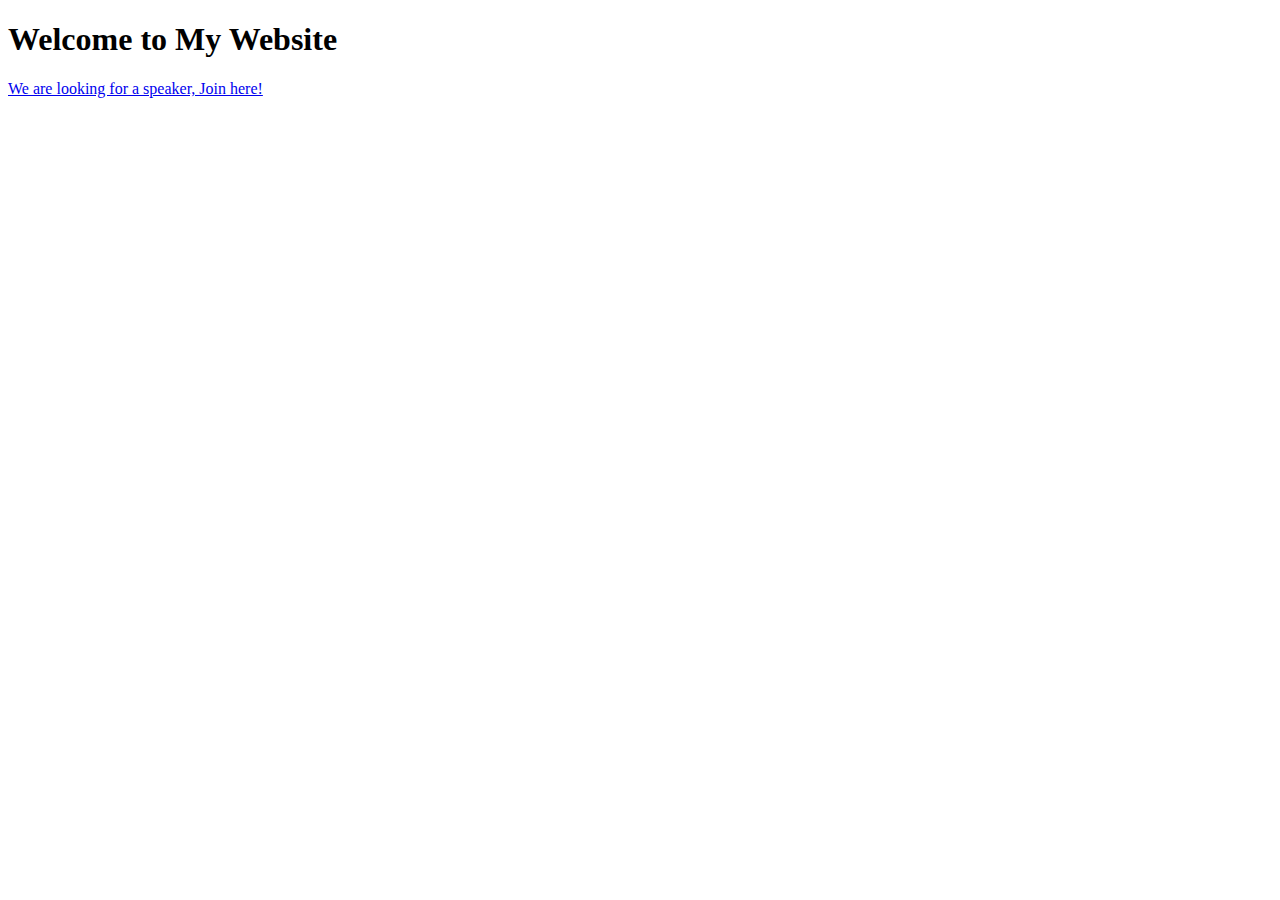
<file: index.html>
<!DOCTYPE html>
<html lang="en">
<head>
    <meta charset="UTF-8">
    <meta name="viewport" content="width=device-width, initial-scale=1.0">
    <title>My Website</title>
</head>
<body>
    <h1>Welcome to My Website</h1>
    <a href="speaker-submission.html">We are looking for a speaker, Join here!</a>
</body>
</html>
</file>
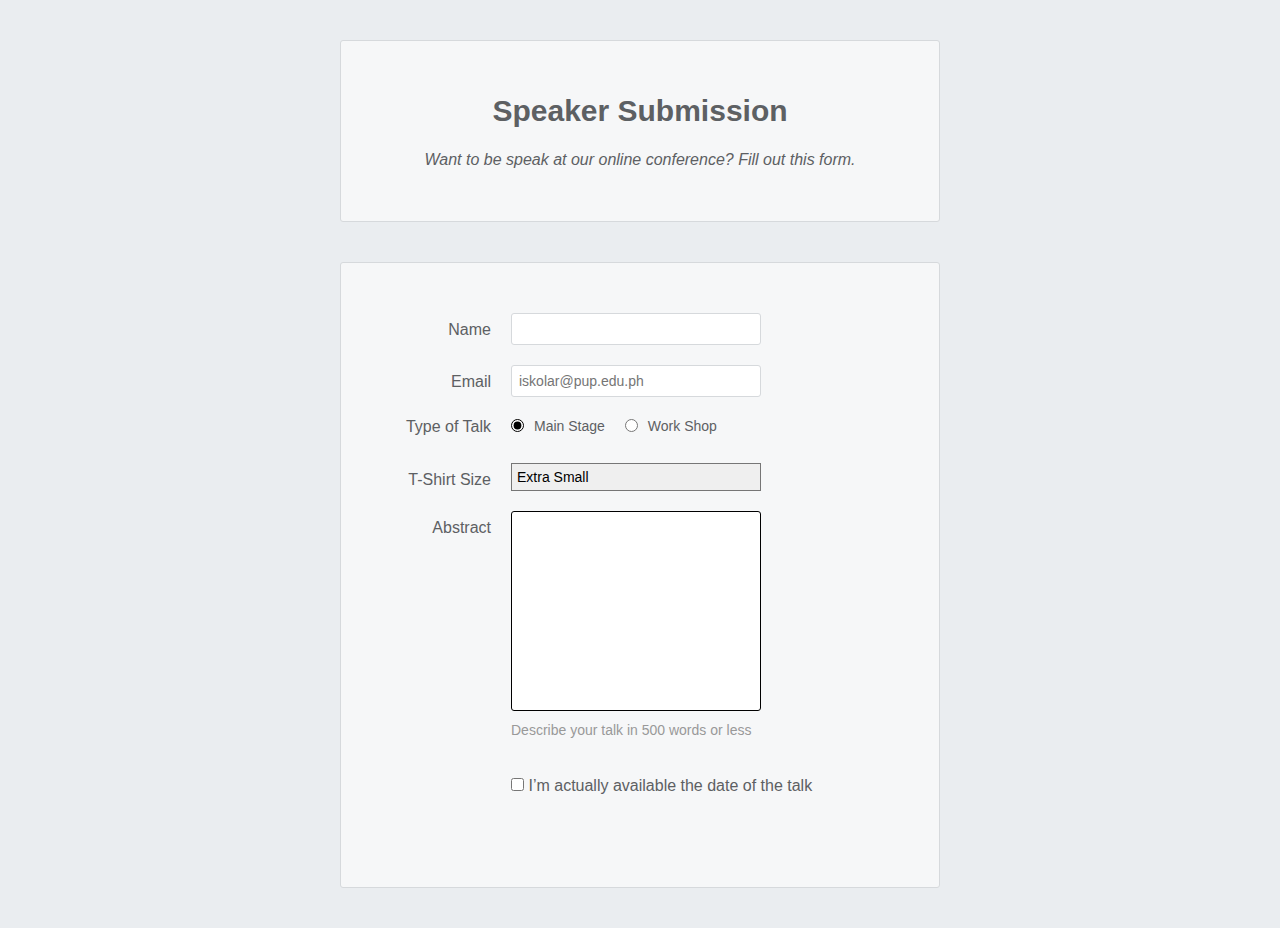
<file: speaker-submission.html>
<!DOCTYPE html>
<html lang="en">
    <head>
        <meta charset='UTF-8'/>
        <title>Hello, CSS</title>
        <link rel='stylesheet' href='styles.css'/>
        <title>Be our Speaker.</title>
        </head>
<body>
    <header>
        <header class="speaker-form-header">
            <h1>Speaker Submission</h1>
            <p>
            <em>
                Want to be speak at our online conference? Fill out this form.
            </em>
            </p>
        </header>
        
            <form action="" method="" class="speaker-form">
            <div class='form-row'>
                <label for='full-name'>Name</label>
                <input id='full-name'name='full-name' type='text' /> 
            </div>

                <div class='form-row'>
                    <label for ='email'>Email</label>
                    <input id="'email"
                    name='email'
                    type='email'
                    placeholder='iskolar@pup.edu.ph'/>
                
                </div>


                <div>
                <fieldset class='legacy-form-row'> 
                <legend>Type of Talk</legend>
                <input id='seminar-type-1' 
                name='seminar-type'
                type='radio'
                value='main-stage' 
                checked>
                <label for="talk-type-1" class="radio-label">Main Stage</Main>

                </Main></label>
                
                <input id='seminar-type-2' 
                name='seminar-type'
                type='radio'
                value='work shop'/>
                <label for='seminar-type-2'
                class='radio-label'>Work Shop</label>
                </fieldset>
            </div>

            <div class='form-row'>
                <label for='t-shirt'>T-Shirt Size</label>
                <select name='t-shirt' name='t-shirt'>
                <option value='xs'>Extra Small</option>
                <option value='s'>Small</option>
                <option value='m'>Medium</option>
                <option value='l'>Large</option>
                </select>

               </div>

               <div class='form-row'>
                <label for='abstract'>Abstract</label>
                <textarea name='abstract' id='abstract'></textarea>
                <div class='instructions'>Describe your talk in 500 words or less
                    
                </div>

                <div class='form-row'>
                    <label class='checkbox-label' for='available'>
                    <input id='available'
                    name='available'
                    type='checkbox'
                    value='is-available'/>
                    <span>I’m actually available the date of the talk</span>
                </label>
              </div>
            </form>
            
    
</body>
</html>
</file>
<file: styles.css>
*{
    margin: 0;
    padding: 0;
    box-sizing: border-box;
}

body{
    color: #5D6063;
    background-color: #EAEDF0;
    font-family: 'Helvetica', 'Arial', sans-serif;
    font-size: 16px;
    line-height: 1.3;
    display: flex;
    flex-direction: column;
    align-items: center;
}

.speaker-form-header{
    text-align: center;
    background-color: #F6F7F8;
    border: 1px solid #D6D9DC;
    border-radius: 3px;

    width: 80%;
    margin: 40px 0;
    padding: 50px;
}

.speaker-form-header h1{
    font-size: 30px;
    margin-bottom: 20px;
}

.speaker-form{
    background-color: #F6F7F8;
    border: 1px solid #D6D9DC;
    border-radius: 3px;

    width: 80%;
    padding: 50px;
    margin: 0 0 40px 0;
}

.form-row{
    margin-bottom: 40px;
    display: flex;
    justify-content: flex-start;
    flex-direction: column;
    flex-wrap: wrap;
}

.form-row input[type='text'],
.form-row input[type= 'email']{
    background-color: #FFFFFF;
    border: 1px solid #D6D9DC;
    border-radius: 3px;

    width: 100%;
    padding: 7px;
    font-size: 14px;
}

.form-row label{
    margin-top: 15px;
}

.form-row input [type ="text"]:invalid , 
.form-row input [type ="email"]:invalid {
    border: 1px solid red;
    color: red;
    box-shadow: none;
}

.legacy-form-row {
    border: none;
    margin-bottom: 40px;
}

.legacy-form-row legend {
    margin-bottom: 15px;
}

.legacy-form-row .radio-label {
    display: block;
    font-size: 14px;
    padding: 0 20px 0 10px;
}

.legacy-form-row input[type="radio"] {
    margin-top: 2px;
}

.legacy-form-row .radio-label,
.legacy-form-row input[type="radio"] {
    float: left;
    accent-color: black;
}

.form-row  select {
    width: 100%;
    padding: 5px;
    font-size: 14px;
    -webkit-appearance: none;
}

.form-row textarea {
    font-family:Arial, Helvetica, sans-serif;
    font-size: 14px;

    border: 1px solid black;
    border-radius: 3px;

    min-height: 200px;
    margin-bottom: 10px;
    padding: 7px;
    resize: none;
}


.form-row .instructions {
    color: #999999;
    font-size: 14px;
    margin-bottom: 30px;
}

.form-row .checkbox-label {
    margin-bottom: 0;
}



@media only screen and (min-width: 700px){
    .speaker-form-header, 
        .speaker-form{
        width: 600px;
        }
    .form-row{
        flex-direction: row;
        align-items: flex-start;
        margin-bottom: 20px;
    }

    .form-row input[type="text"],
    .form-row input[type="email"],
    .form-row select,
    .form-row textarea {
        width: 250px;
        height: initial;
    }

    .form-row .instructions {
        margin-left: 120px;
    }

    .form-row .checkbox-label {
        margin-left: 120px;
        width: auto;
    }

    .form-row label {
        text-align: right;
        width: 120px;
        margin-top: 7px;
        padding-right: 20px;
    }

    .legacy-form-row {
        margin-bottom: 10px;
    }

    .legacy-form-row legend {
        width: 120px;
        text-align: right;
        padding-right: 20px;
    }

    .legacy-form-row legend {
        float: left;
    }

    .form-row .instructions {
        margin-left: 120px;
    }

    .form-row .checkbox-label {
        margin-left: 120px;
        width: auto;
    }

    .form-row button {
        margin-left: 180px;
    }

}
</file>
